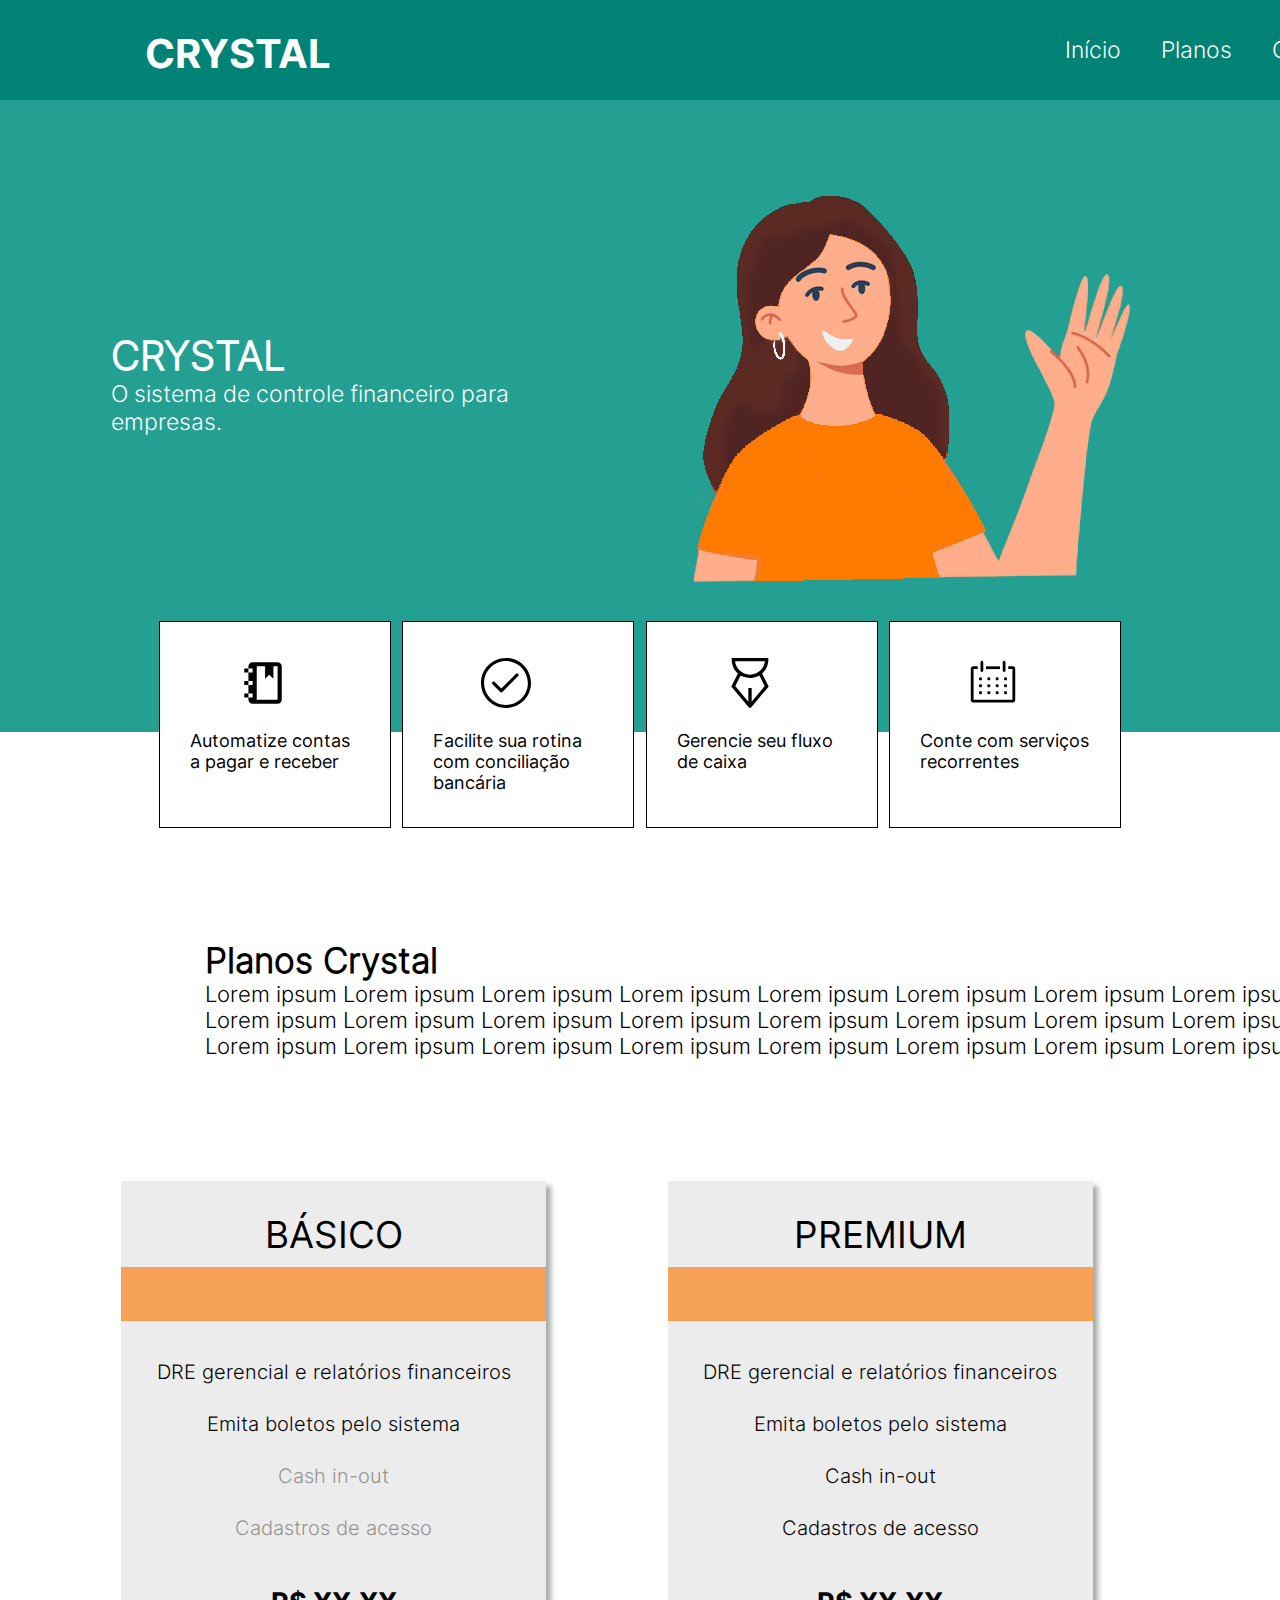
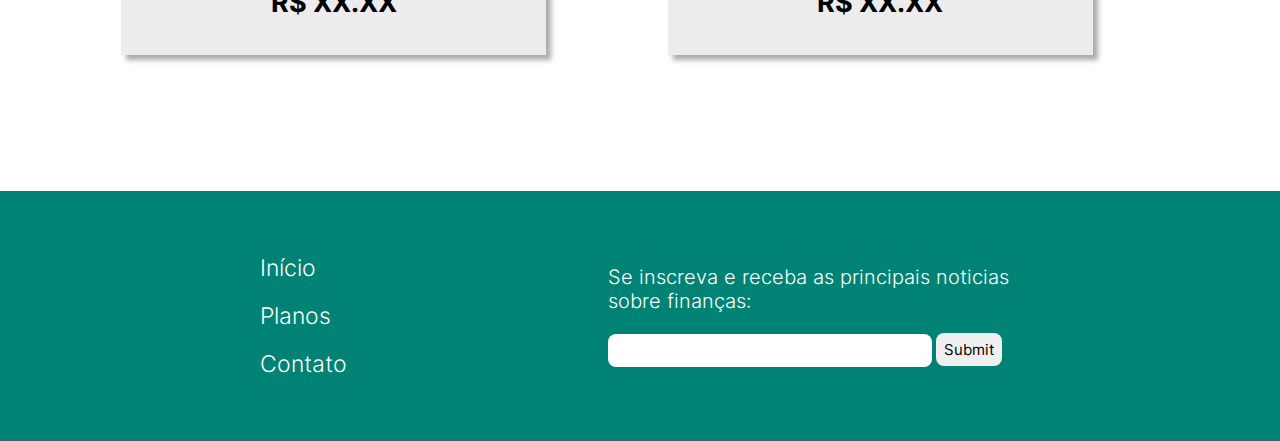
<file: index.html>
<!DOCTYPE html>
<html lang="en">

<head>
    <meta charset="UTF-8">
    <link rel="stylesheet" href="style.css">
    <title>CRYSTAL</title>
</head>

<body>
    <!-- CABEÇALHO -->
    <header>
        <!-- CABEÇALHO-FUNDO -->
        <!-- <div class="cabecalho-fundo"> -->
        <h1 class="titulo">CRYSTAL</h1>
        <!-- NAVEGAÇÃO -->
        <nav>
            <a href="index.html" class="nav-nome">Início</a>
            <a href="#" class="nav-nome">Planos</a>
            <a href="index2.html" class="nav-nome">Contato</a>
        </nav>
        <!-- FIM NAVEGAÇÃO -->
        <!-- </div> -->
        <!-- FIM CABEÇALHO-FUNDO -->

    </header>
    <!-- FIM CABEÇALHO -->

    <!-- PRINCIPAL -->
    <main>
        <div class="banner">
            <div class="banner-texto">
                <h1>
                    CRYSTAL
                </h1>
                <p>
                    O sistema de controle financeiro para empresas.
                </p>
            </div>
            <img src="imagens/mulher.png" alt="mulher acenando">
        </div>

        <div class="verde"></div>

        <div class="quadrados">
            <div class="quadrado">
                <img src="imagens/planner.svg" alt="planner">
                <p>
                    Automatize contas a pagar e receber
                </p>
            </div>

            <div class="quadrado">
                <img src="imagens/check.svg" alt="check">
                <p>
                    Facilite sua rotina com conciliação bancária
                </p>
            </div>

            <div class="quadrado">
                <img src="imagens/caneta.svg" alt="caneta">
                <p>
                    Gerencie seu fluxo de caixa
                </p>
            </div>

            <div class="quadrado">
                <img src="imagens/calendario.svg" alt="calendário">
                <p>
                    Conte com serviços recorrentes
                </p>
            </div>
        </div>

        <div class="planos">
            <h1>
                Planos Crystal
            </h1>
            <p>
                Lorem ipsum Lorem ipsum Lorem ipsum Lorem ipsum Lorem ipsum Lorem ipsum Lorem ipsum Lorem ipsum Lorem
                ipsum Lorem ipsum Lorem ipsum Lorem ipsum Lorem ipsum Lorem ipsum Lorem ipsum Lorem ipsum Lorem ipsum
                Lorem ipsum Lorem ipsum Lorem ipsum Lorem ipsum Lorem ipsum Lorem ipsum Lorem ipsum
            </p>
        </div>

        <div class="baspre">
            <div class="caixa">
                <p class="caixa-titulo">
                    BÁSICO
                </p>
                <div class="laranja"></div>
                <div class="caixa-texto">
                    <p class="p">
                        DRE gerencial e relatórios financeiros
                    </p>
                    <p class="p">
                        Emita boletos pelo sistema
                    </p>
                    <p class="p1">
                        Cash in-out
                    </p>
                    <p class="p1">
                        Cadastros de acesso
                    </p>
                </div>

                <h1 class="caixa-preco">
                    R$ XX.XX
                </h1>
            </div>

            <div class="caixa">
                <p class="caixa-titulo">
                    PREMIUM
                </p>
                <div class="laranja"></div>
                <div class="caixa-texto">
                    <p class="p">
                        DRE gerencial e relatórios financeiros
                    </p>
                    <p class="p">
                        Emita boletos pelo sistema
                    </p>
                    <p class="p">
                        Cash in-out
                    </p>
                    <p class="p">
                        Cadastros de acesso
                    </p>
                </div>

                <h1 class="caixa-preco">
                    R$ XX.XX
                </h1>
            </div>
        </div>
    </main>
    <!-- FIM PRINCIPAL -->

    <!-- RODAPÉ -->
    <footer>
        <div class="navegacao">
            <a href="index.html" class="nome">Início</a>
            <a href="#" class="nome">Planos</a>
            <a href="index2.html" class="nome">Contato</a>
        </div>
        <div class="inscricao">
            <p>
                Se inscreva e receba as principais noticias sobre finanças:
            </p>
            <form>
                <input class="escrever" type="text">
                <input class="botao" type="submit">
            </form>
        </div>
    </footer>
    <!-- FIM RODAPÉ -->
</body>

</html>
</file>
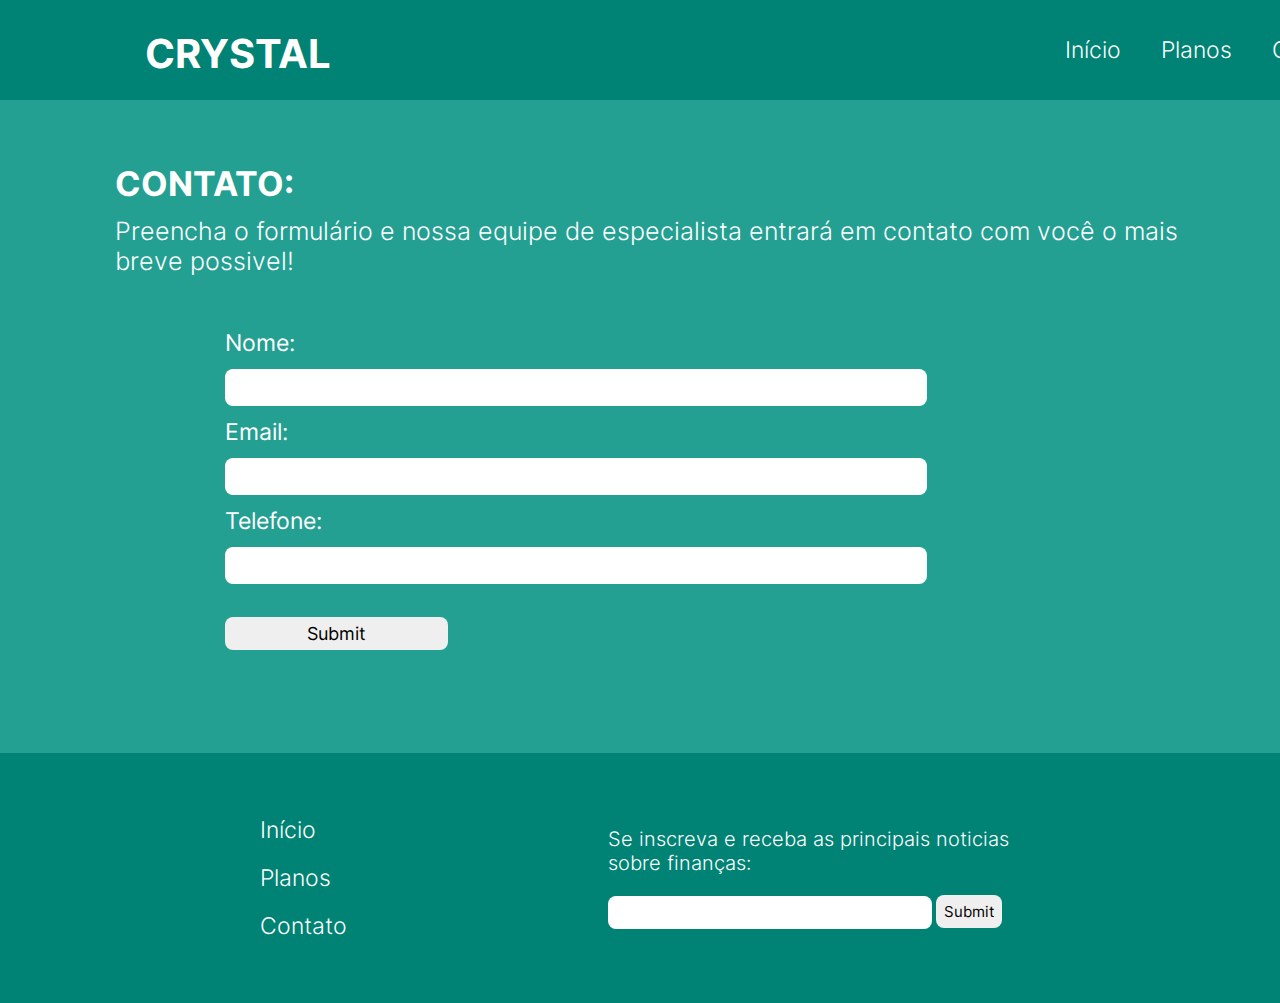
<file: index2.html>
<!DOCTYPE html>
<html lang="en">

    <head>
        <meta charset="UTF-8">
        <link rel="stylesheet" href="style.css">
        <title>CRYSTAL</title>
    </head>
    <!-- CABEÇALHO -->
    <header>
        <!-- CABEÇALHO-FUNDO -->
        <!-- <div class="cabecalho-fundo"> -->
        <h1 class="titulo">CRYSTAL</h1>
        <!-- NAVEGAÇÃO -->
        <nav>
            <a href="index.html" class="nav-nome">Início</a>
            <a href="#" class="nav-nome">Planos</a>
            <a href="index2.html" class="nav-nome">Contato</a>
        </nav>
        <!-- FIM NAVEGAÇÃO -->
        <!-- </div> -->
        <!-- FIM CABEÇALHO-FUNDO -->

    </header>
    <!-- FIM CABEÇALHO -->

    <!-- PRINCPAL -->
    <main>
        <div class="contato">
            <h1>
                CONTATO: 
            </h1>
            <p>
                Preencha o formulário e nossa equipe de especialista entrará em contato com você o mais breve possivel!
            </p>

            <form class="form-contato">
                <label>Nome:</label>
                <input class="contatonoform" type="text">
                <label>Email:</label>
                <input class="contatonoform" type="email">
                <label>Telefone:</label>
                <input class="contatonoform" type="number">
                <input class="contato-botao" type="submit">
            </form>
        </div>
    </main>
    <!-- FIM PRINCIPAL -->

     <!-- RODAPÉ -->
     <footer>
        <div class="navegacao">
            <a href="index.html" class="nome">Início</a>
            <a href="#" class="nome">Planos</a>
            <a href="index2.html" class="nome">Contato</a>
        </div>
        <div class="inscricao">
            <p>
                Se inscreva e receba as principais noticias sobre finanças:
            </p>
            <form>
                <input class="escrever" type="text">
                <input class="botao" type="submit">
            </form>
        </div>
    </footer>
    <!-- FIM RODAPÉ -->
<body>
    
</body>
</html>
</file>
<file: style.css>
/* RESET */
* {
    border: 0;
    margin: 0;
    padding: 0;
}
/* FIM RESET */

/* FONTE */
@font-face {
    font-family: 'inter';
    src: url(fonte/Inter-VariableFont_slnt\,wght.ttf);
}

@font-face {
    font-family: 'fina';
    src: url(fonte/Inter-Light.ttf);
}
/* FIM FONTE */

/* CABEÇALHO */
header {
    width: 100%;
    height: 100px;
    background-color: #008374;
    display: flex;
}

nav {
    display: flex;
    align-items: center;
    padding: 0 0 0 569px;
}

.titulo {
    font-family: 'inter';
    font-size: 40px;
    color: white;
    padding: 29px 145px;
}

.nav-nome {
    font: 100 23px 'fina';
    color: white;
    text-decoration: none;
    padding: 20px;
}
/* FIM CABEÇALHO */

/* PRINCIPAL */
.banner {
    align-items: center;
    background-color: #23A092;
    width: 100%;
    height: 566px;
    display: flex;
    justify-content: space-evenly;
}

.banner-texto {
    align-items: center;
}

.banner-texto h1 {
    font-family: 'fina';
    font-size: 40px;
    color: white;
}

.banner-texto p {
    font-family: 'fina';
    font-size: 23px;
    color: white;
    width: 447px;
}

.verde {
    background-color: #23A092;
    width: 100%;
    height: 66px;
}

.quadrados {
    position: relative;
    display: flex;
    justify-content: space-evenly;
    margin: 0 147px;
    z-index: 99;
    bottom: 111px;
}
.quadrado {
    width: 230px;
    z-index: 99;
    height: 205px;
    border: black 1px solid;
    background-color: white;
}

.quadrado p {
    width: 173px;
    font-family: 'inter';
    font-size: 18px;
    padding: 18px 30px 0;
}

.quadrado img {
    padding: 36px 78px 0;
}

.planos {
    margin: 0 205px;
}

.planos h1 {
    font-family: 'fina';
    font-size: 35px;
}

.planos p {
    font-family: 'fina';
    font-size: 22px;
    width: 1112px;
    height: 200px;
}

.baspre {
    display: flex;
    justify-content: space-evenly;
    margin: 0 66px 136px 0;
}

.caixa {
    width: 425px;
    height: 474px;
    background-color: #EDECEC;
    text-align: center;
    box-shadow: 5px 5px 5px rgba(128, 128, 128, 0.67);
}

.p {
    font-family: 'fina';
    padding: 14px;
    font-size: 20px;
}

.p1 {
    font-family: 'fina';
    padding: 14px;
    font-size: 20px;
    color: #959292;
}

.caixa-titulo {
    font-family: 'inter';
    font-size: 37px;
    padding: 31px 0 10px 0;
}

.caixa-texto {
    padding: 25px 0 20px 0;
}

.caixa-preco {
    font-family: 'inter';
    font-size: 27px;
    padding: 12px;
}

.laranja {
    background-color: #F6A256;
    width: 100%;
    height: 54px;
}
/* FIM PRINCIPAL */

/* RODAPÉ */
footer {
    display: flex;
    background-color: #008374;
    height: 250px;
    justify-content: space-evenly;
    align-items: center;
}

.nome {
    font-family: 'fina';
    font-size: 23px;
    color: white;
    text-decoration: none;
    padding: 10px;
}

.inscricao p {
    font-family: 'fina';
    font-size: 20px;
    color: white;
    width: 422px;
    height: 68px;
}

.navegacao {
    display: grid;
}

.escrever {
    width: 324px;
    height: 33px;
    border-radius: 8px;
}

.botao {
    width: 66px;
    height: 33px;
    border-radius: 8px;
    font-family: 'inter';
    font-size: 15px;
}
/* FIM RODAPÉ */

/* PAGE 2 */
.contato {
    background-color: #23A092;
    height: 653px;
    padding-left: 9%;
    padding-right: 9%;
}

.contato h1 {
    color: white;
    font-family: 'inter';
    font-size: 34px;
    padding: 63px 0 0; 
}

.contato p {
    color: white;
    font-family: 'fina';
    font-size: 25px;
    width: 1078px;
    padding: 12px 0 0;
}

.form-contato {
    padding: 53px 110px;
}

.contatonoform {
    display: grid;
    width: 702px;
    height: 37px;
    border-radius: 8px;
    margin: 12px 0;
}

label {
    font-family: 'inter';
    font-size: 23px;
    color: white;
}

.contato-botao {
    width: 223px;
    height: 33px;
    border-radius: 8px;
    font-family: 'inter';
    font-size: 18px;
    margin: 21px 0;
}
/* FIM PAGE 2 */
</file>
